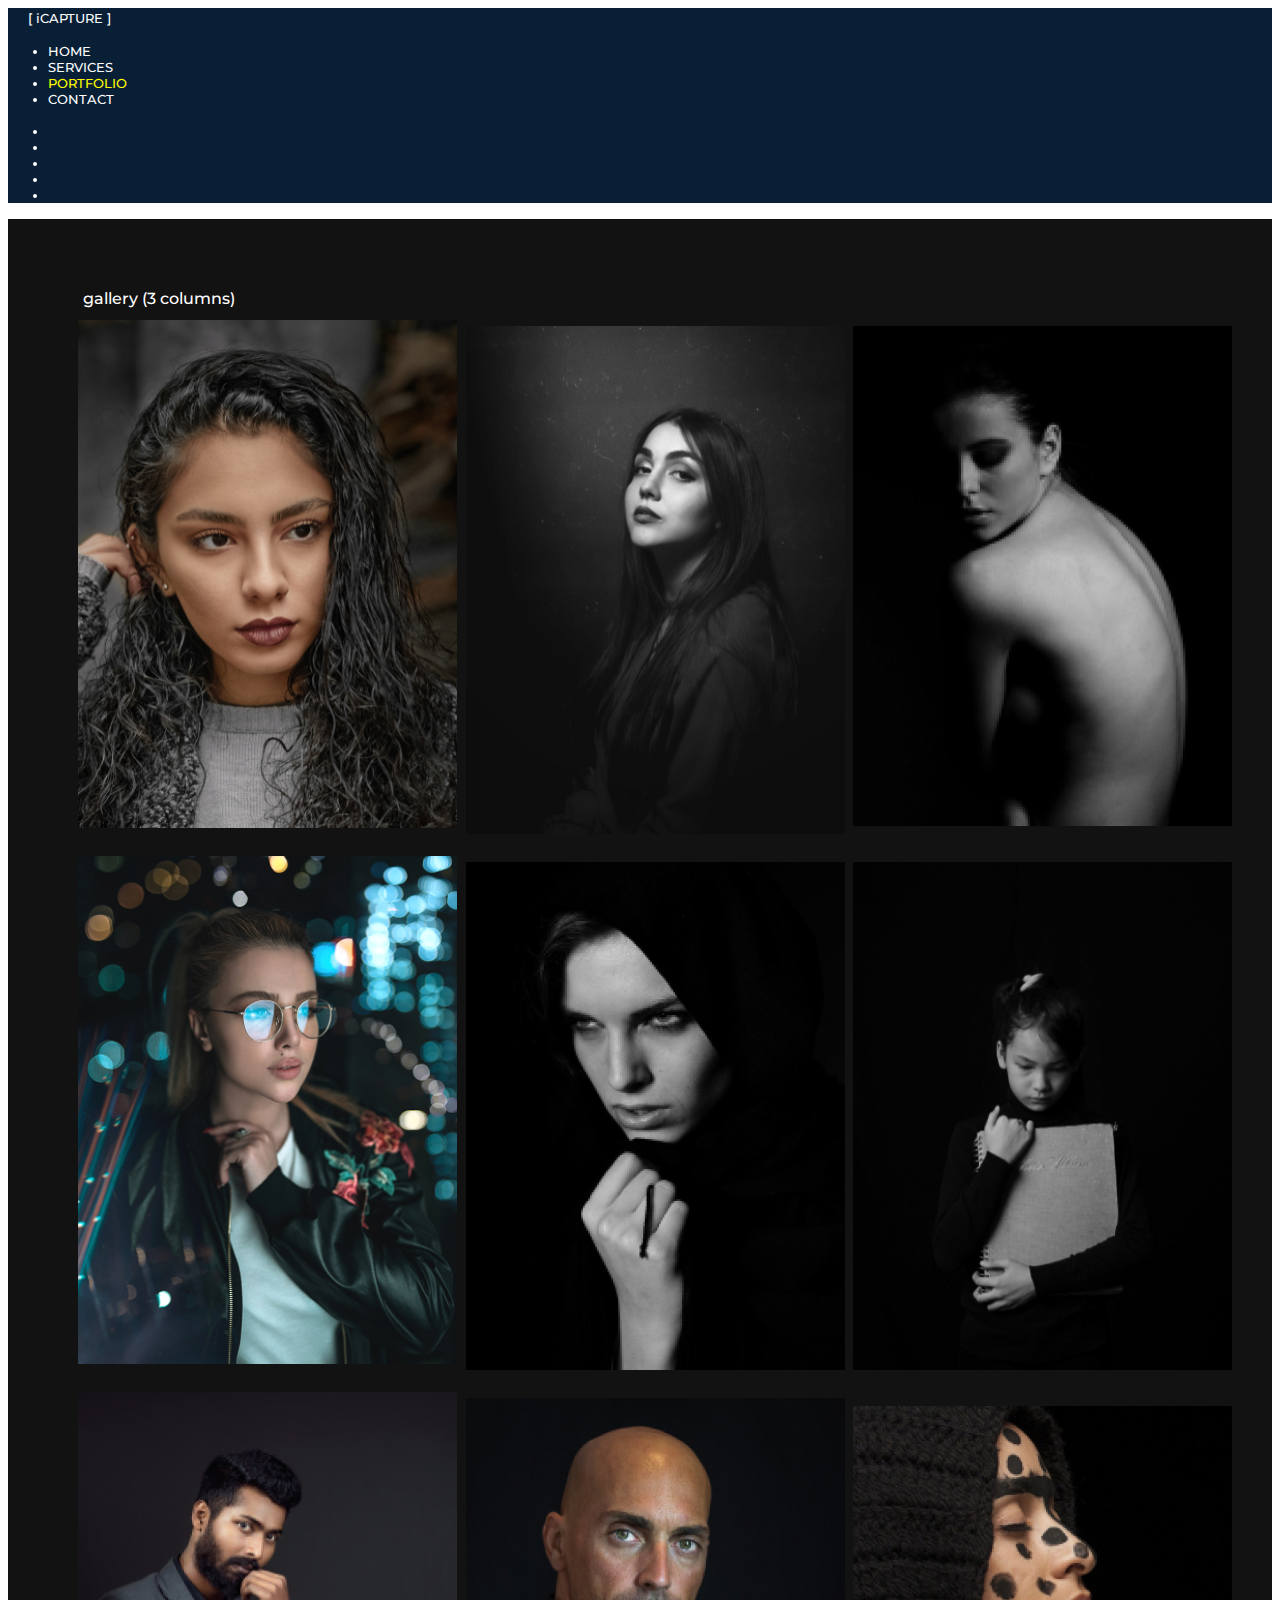
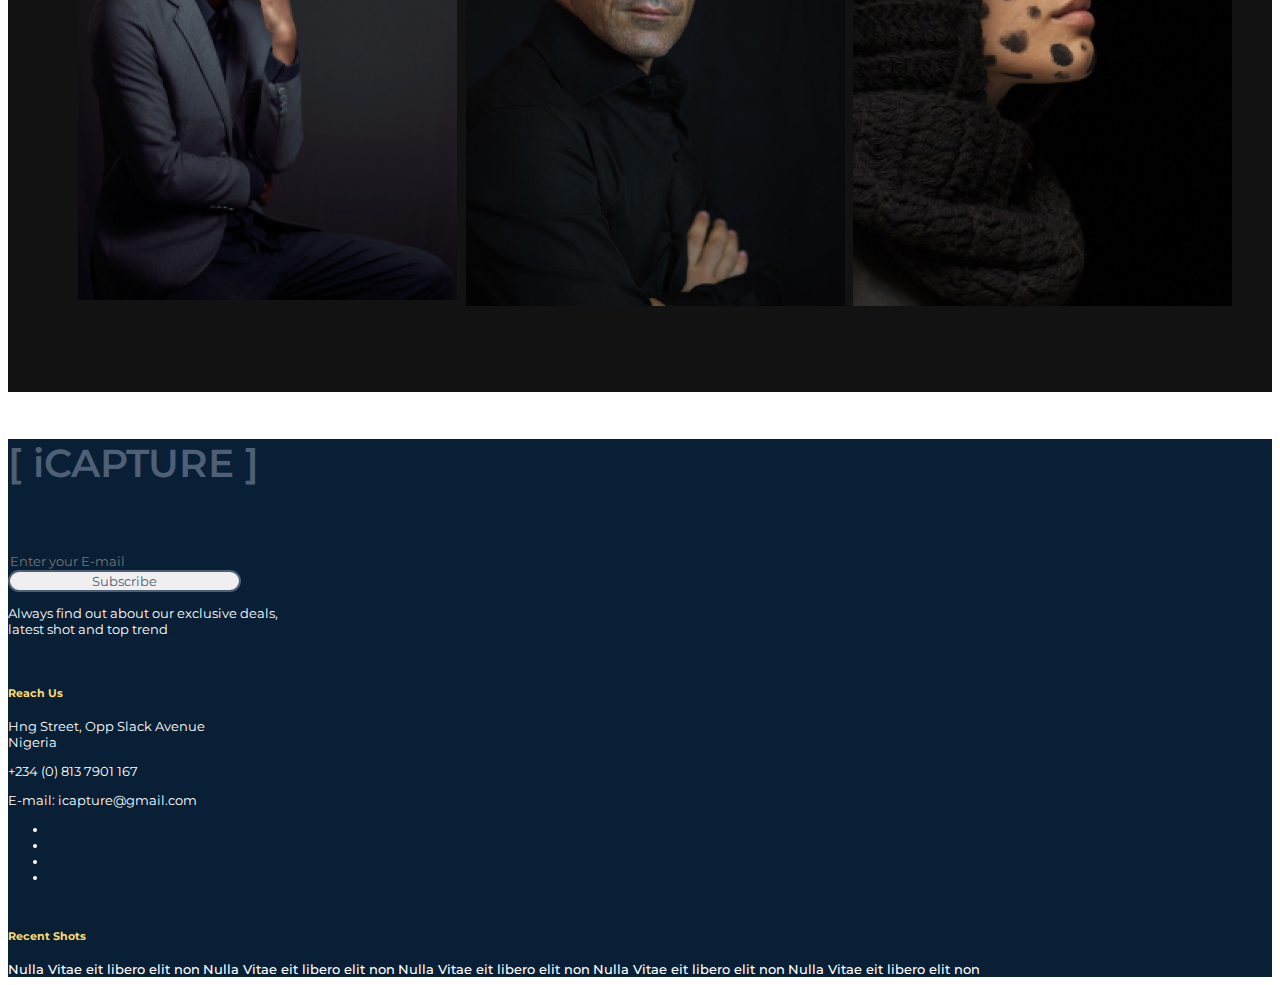
<file: portfolio.html>
<!DOCTYPE html>



<html>



<head>



    <meta charset="utf-8">



    <meta http-equiv="X-UA-Compatible" content="IE=edge">



    <meta name="viewport" content="width=device-width, initial-scale=1, shrink-to-fit=no">



    <link rel="stylesheet" href="https://stackpath.bootstrapcdn.com/bootstrap/4.5.0/css/bootstrap.min.css"
        integrity="sha384-9aIt2nRpC12Uk9gS9baDl411NQApFmC26EwAOH8WgZl5MYYxFfc+NcPb1dKGj7Sk" crossorigin="anonymous">

    <link rel="stylesheet" href="https://use.fontawesome.com/releases/v5.7.0/css/all.css"
        integrity="sha384-lZN37f5QGtY3VHgisS14W3ExzMWZxybE1SJSEsQp9S+oqd12jhcu+A56Ebc1zFSJ" crossorigin="anonymous">
    <link href="https://fonts.googleapis.com/css2?family=Montserrat:wght@400;700&display=swap" rel="stylesheet">
    <link rel="stylesheet" href="styles/portfolio.css">


</head>





<style>
    @import url('https://fonts.googleapis.com/css2?family=Montserrat:wght@500&display=swap');









    li,

    a,

    header footer {

        font-family: "Montserrat";

        font-weight: 500;

        /* font-size: 13px; */

        text-decoration: none;

        color: white;





    }





    section {

        background-color: #131212;



    }



    .column {



        width: 33.3%;
        padding: 70px;
        float: left;
        flex: 33.3%;

    }



    .column img {

        margin-top: 12px;

        margin-bottom: 12px;



    }



    .row {

        margin-left: 0px;
        margin-right: 100px;

    }



    .row:after {

        content: "";

        display: table;

        clear: both;



    }



    .text-uppercase {

        color: white;

        font-family: "Montserrat";

        font-weight: 500;

    }



    .subscribe {

        border: 2px solid #4F5F76;

        box-sizing: border-box;

        border-radius: 90px;

        color: #4F5F76;

        width: 20%;



    }



    .btn-round {

        border-radius: 25px;

    }



    .subscribe:hover {

        color: white;

    }



    .email-input {

        border: 0;

        border-bottom: 2px;

        outline: none;

        background-color: transparent;

        width: 100%;



    }


    .navbar-brand {

        margin-left: 20px;
    }

    @media only screen and (min-width: 1024px) {
        li, a, header, footer {
            font-size: 13px;
        }
    }
    /* desktop only rules */

</style>





</head>



<body>

    <div class="desktop-container">

        <div class="page-header" style="color: #131212;">



            <nav class="navbar navbar-light" style="background-color: #091f36;">

                <a class="navbar-brand" style="color: white;" href="#">[ iCAPTURE ]</a>







                <ul class="nav justify-content-center">

                    <li class="nav-item">

                        <a class="nav-link active" style="color: white;" href="index.html">HOME</a>

                    <li class="nav-item">

                        <a class="nav-link" style="color: white;" href="services.html">SERVICES</a>

                    </li>

                    <li class="nav-item">

                        <a class="nav-link" style="color: yellow;" href="#">PORTFOLIO</a>

                    </li>

                    <li class="nav-item">

                        <a class="nav-link active" style="color: white;" href="contact.html">CONTACT</a>

                    </li>

                </ul>







                <ul class="nav justify-content-end">

                    <li class="nav-item">

                        <a class="nav-link"><i class="fab fa-twitter"></i></a>

                    </li>

                    <li class="nav-item">

                        <a class="nav-link"><i class="fab fa-facebook-f"></i></a>

                    </li>

                    <li class="nav-item">

                        <a class="nav-link"><i class="fab fa-instagram"></i></a>

                    </li>

                    <li class="nav-item">

                        <a class="nav-link"><i class="fab fa-pinterest"></i></a>

                    </li>

                    <li class="nav-item">

                        <a class="nav-link"><i class="fa fa-search"></i></a>

                </ul>

        </div>

        </nav>





        <section>


            <div class="row">

                <div class="column">
                    <p1 class="text-uppercase" style="margin-left: 5px; vertical-align: center;">gallery (3 columns)
                    </p1>


                    <img src="images/Rectangle 80.png" class="img-responisve image"
                        style="width: 379px; height: 508px;">

                    <img src="images/Rectangle 87.png" class="img-responsive image"
                        style="width: 379px; height: 508px;">

                    <img src="images/Rectangle 81.png" class="img-responsive image"
                        style="width: 379px; height: 508px;">



                </div>



                <div class="column" style="margin-top: 25px;">

                    <img src="images/Rectangle 82.png" class="img-responsive image"
                        style="width: 379px; height: 508px;">

                    <img src="images/Rectangle 88.png" class="img-responsive image"
                        style="width: 379px; height: 508px;">

                    <img src="images/Rectangle 84.png" class="img-responisve image"
                        style="width: 379px; height: 508px;">

                </div>

                <div class="column" style="margin-top: 25px;">

                    <img src="images/Rectangle 85.png" class="img-responisve image"
                        style="width: 379px; height: 508px;">

                    <img src="images/Rectangle 83.png" class="img-responsive image"
                        style="width: 379px; height: 508px;">

                    <img src="images/Rectangle 86.png" class="img-responsive image"
                        style="width: 379px; height: 508px;">


        </section>





        <footer class="page-footer" style="background-color: #091f36;">





            <div class="container-fluid text-center text-md-left">





                <div class="row">





                    <div class="col-md-6">

                        <h5
                            style="color: #4F5F76; margin-top: 47px; font-family: Montserrat; font-weight: 600; font-size: 39px;">
                            [

                            iCAPTURE ]</h5>

                        <form class="my-4">

                            <div class="form-group">

                                <label for="exampleInputEmail1"></label>

                                <input type="email" class="email-input" id="exampleInputEmail1"
                                    placeholder="Enter your E-mail">

                            </div>

                            <button type="submit" class="btn btn-round subscribe">Subscribe</button>

                        </form>

                        <p style="color: white;">Always find out about our exclusive deals,<br>latest shot and top trend
                        </p>



                    </div>





                    <div class="col-md-3 mb-md-0 mb-3" style="justify-content: center;">

                        <h5 style="color: #feda6a; margin-top: 50px;">Reach Us</h5>



                        <p style="color: white;">Hng Street, Opp Slack Avenue<br>Nigeria</p>

                        <p class="d-block" style="color: white;">+234 (0) 813 7901 167</p>

                        <p class="d-block" style="color: white;">E-mail: icapture@gmail.com</p>

                        <ul class="nav justify-content-end" style="margin-right: 100px;">

                            <li class="nav-item">

                                <a class="nav-link"><i class="fab fa-twitter"></i></a>

                            </li>

                            <li class="nav-item">

                                <a class="nav-link"><i class="fab fa-facebook-f"></i></a>

                            </li>

                            <li class="nav-item">

                                <a class="nav-link"><i class="fab fa-instagram"></i></a>

                            </li>

                            <li class="nav-item">

                                <a class="nav-link"><i class="fab fa-pinterest"></i></a>

                            </li>

                        </ul>



                    </div>



                    <div class="col-md" style="justify-content: end;">

                        <h5 style="color: #feda6a; margin-top: 45px;">Recent Shots</h5>



                        <a href="#" class="d-block" style="color: white;">Nulla Vitae eit libero elit non</a>

                        <a href="#" class="d-block" style="color: white;">Nulla Vitae eit libero elit non</a>

                        <a href="#" class="d-block" style="color: white;">Nulla Vitae eit libero elit non</a>

                        <a href="#" class="d-block" style="color: white;">Nulla Vitae eit libero elit non</a>

                        <a href="#" class="d-block" style="color: white;">Nulla Vitae eit libero elit non</a>

                    </div>



                </div>





            </div>



        </footer>



    </div>


    <div class="mobile-container">
        <nav class="navbar navbar-expand-lg fixed-top navbar-light" style="background-color: #091f36;">
            <div class="nav-item">
                <div class="nav-button blue-btn12 no-pad-side navbar-toggler" type="button" data-toggle="collapse"
                    data-target="#navbarNav" aria-controls="navbarNav" aria-expanded="false"
                    aria-label="Toggle navigation">
                    <div class="nav-line"></div>
                    <div class="nav-line"></div>
                    <div class="nav-line"></div>
                </div>
            </div>
            <div class="head-container">
                <a class="navbar-brand" id="head" style="color: white;" href="#">[ iCAPTURE ]</a>
            </div>

            <div class="collapse navbar-collapse" id="navbarNav">
                <div class="mobile-nav-wrapper">
                    <ul class="navbar-nav main-links">
                        <li class="nav-item active">
                            <a class="nav-link text-white" href="index.html">HOME
                                <span class="sr-only">(current)</span>
                            </a>
                        </li>
                        <li class="nav-item">
                            <a class="nav-link text-white href=" #">SERVICES</a>
                        </li>
                        <li class="nav-item">
                            <a class="nav-link text-white" href="portfolio.html">PORTOFOLIO</a>
                        </li>
                        <li class="nav-item">
                            <a class="nav-link text-white" href="contact.html">CONTACT</a>
                        </li>
                    </ul>
                    <hr class="divider">
                    <div class="socials nav-socials no-pad-side">
                        <div class="social  col-sm-3">
                            <a href=""><i class="fab fa-twitter"></i></a>
                        </div>
                        <div class="social col-sm-3">
                            <a href="#"><i class="fab fa-instagram"></i></a>
                        </div>
                        <div class="social col-sm-3">
                            <a href="#"><i class="fab fa-facebook-square"></i></a>
                        </div>
                        <div class="social col-sm-3">
                            <a href="#"><i class="fab fa-pinterest"></i></a>
                        </div>
                    </div>
                </div>
            </div>

        </nav>
        <div class="container-fluid add-pad" style="margin-top: 56px;">
            <div class="row">
                <div class="img-container no-pad-side col-sm-12">
                    <div class="img-cover">
                        <img class="image" src="images/imgone.jpeg" alt="" srcset="">
                    </div>
                </div>

                <div class="img-container no-pad-side col-sm-12">
                    <div class="img-cover">
                        <img class="image" src="images/imgtwo.jpeg" alt="">
                    </div>
                </div>

                <div class="img-container no-pad-side col-sm-12">
                    <div class="img-cover">
                        <img class="image" src="images/imgthree.jpeg" alt="" srcset="">
                    </div>
                </div>

                <div class="img-container no-pad-side col-sm-12">
                    <div class="img-cover">
                        <img class="image" src="images/imgfour.jpeg" alt="" srcset="">
                    </div>
                </div>

                <div class="img-container no-pad-side col-sm-12">
                    <div class="img-cover ">
                        <img class="image" src="images/imgfive.jpg" alt="" srcset="">
                    </div>
                </div>
                <div class="img-container no-pad-side col-sm-12">
                    <div class="img-cover last-cover">
                        <img class="image" src="images/Rectangle 74.png" alt="" srcset="">
                    </div>
                </div>


            </div>
        </div>

        <footer id="footer">
            <div class="container">
                <div class="subscriber col-sm-12">
                    <div class="brnd-header col-sm-12">
                        <h2 class="footer-brand">
                            [iCAPTURE]
                        </h2>
                    </div>
                    <form class="form no-pad-side col-sm-12" action="">
                        <input type="email" class="email-input" id="exampleInputEmail1" aria-describedby="emailHelp"
                            placeholder="">
                        <div class="submit-area no-pad-side col-sm-12">
                            <button type="submit" class="btn btn-round">Subscribe</button>
                        </div>
                    </form>
                    <div class="no-pad-side p-cover col-sm-12">
                        <p class="paragraph">Always find out about our exclusive deals, latest shot and top trend</p>
                    </div>

                    <div class="footer-elm no-pad-side col-sm-12">
                        <h3 class="shot-header">Recent Shots</h3>
                        <a href="" class="shot-link">Nulla Vitae eit libero elit non</a>
                        <a href="" class="shot-link">Nulla Vitae eit libero elit non</a>
                        <a href="" class="shot-link">Nulla Vitae eit libero elit non</a>
                        <a href="" class="shot-link">Nulla Vitae eit libero elit non</a>
                    </div>
                    <div class="footer-elm no-pad-side col-sm-12">
                        <h3 class="shot-header">Reach Out</h3>
                        <p class="shot-link">
                            1600 Pennsylvania Ave NW,<br>Washington, DC 20500
                        </p>
                        <p class="shot-link">
                            +1 (123) 456–7890
                        </p>
                        <p class="shot-link">
                            E-mail: icapture@gmail.com
                        </p>
                    </div>
                    <div class="socials no-pad-side">
                        <div class="social  col-sm-3">
                            <a href=""><i class="fab fa-twitter"></i></a>
                        </div>
                        <div class="social col-sm-3">
                            <a href="#"><i class="fab fa-instagram"></i></a>
                        </div>
                        <div class="social col-sm-3">
                            <a href="#"><i class="fab fa-facebook-square"></i></a>
                        </div>
                        <div class="social col-sm-3">
                            <a href="#"><i class="fab fa-pinterest"></i></a>
                        </div>
                    </div>
                </div>
            </div>
        </footer>
    </div>





    <div id="img-display">
        <div class="full-img">
            <div class="shifter" id="backward">

            </div>
            <div class="shifter" id="forward">

            </div>
        </div>
        <div class="closer">
            <div class="x-line"></div>
            <div class="x-line"></div>
        </div>
    </div>

    <script src="https://code.jquery.com/jquery-3.5.1.slim.min.js"
        integrity="sha384-DfXdz2htPH0lsSSs5nCTpuj/zy4C+OGpamoFVy38MVBnE+IbbVYUew+OrCXaRkfj"
        crossorigin="anonymous"></script>
    <script src="https://cdn.jsdelivr.net/npm/popper.js@1.16.0/dist/umd/popper.min.js"
        integrity="sha384-Q6E9RHvbIyZFJoft+2mJbHaEWldlvI9IOYy5n3zV9zzTtmI3UksdQRVvoxMfooAo"
        crossorigin="anonymous"></script>
    <script src="https://stackpath.bootstrapcdn.com/bootstrap/4.5.0/js/bootstrap.min.js"
        integrity="sha384-OgVRvuATP1z7JjHLkuOU7Xw704+h835Lr+6QL9UvYjZE3Ipu6Tp75j7Bh/kR0JKI"
        crossorigin="anonymous"></script>
    <script src="js/imageDisplay.js"></script>

</body>



</html>
</file>
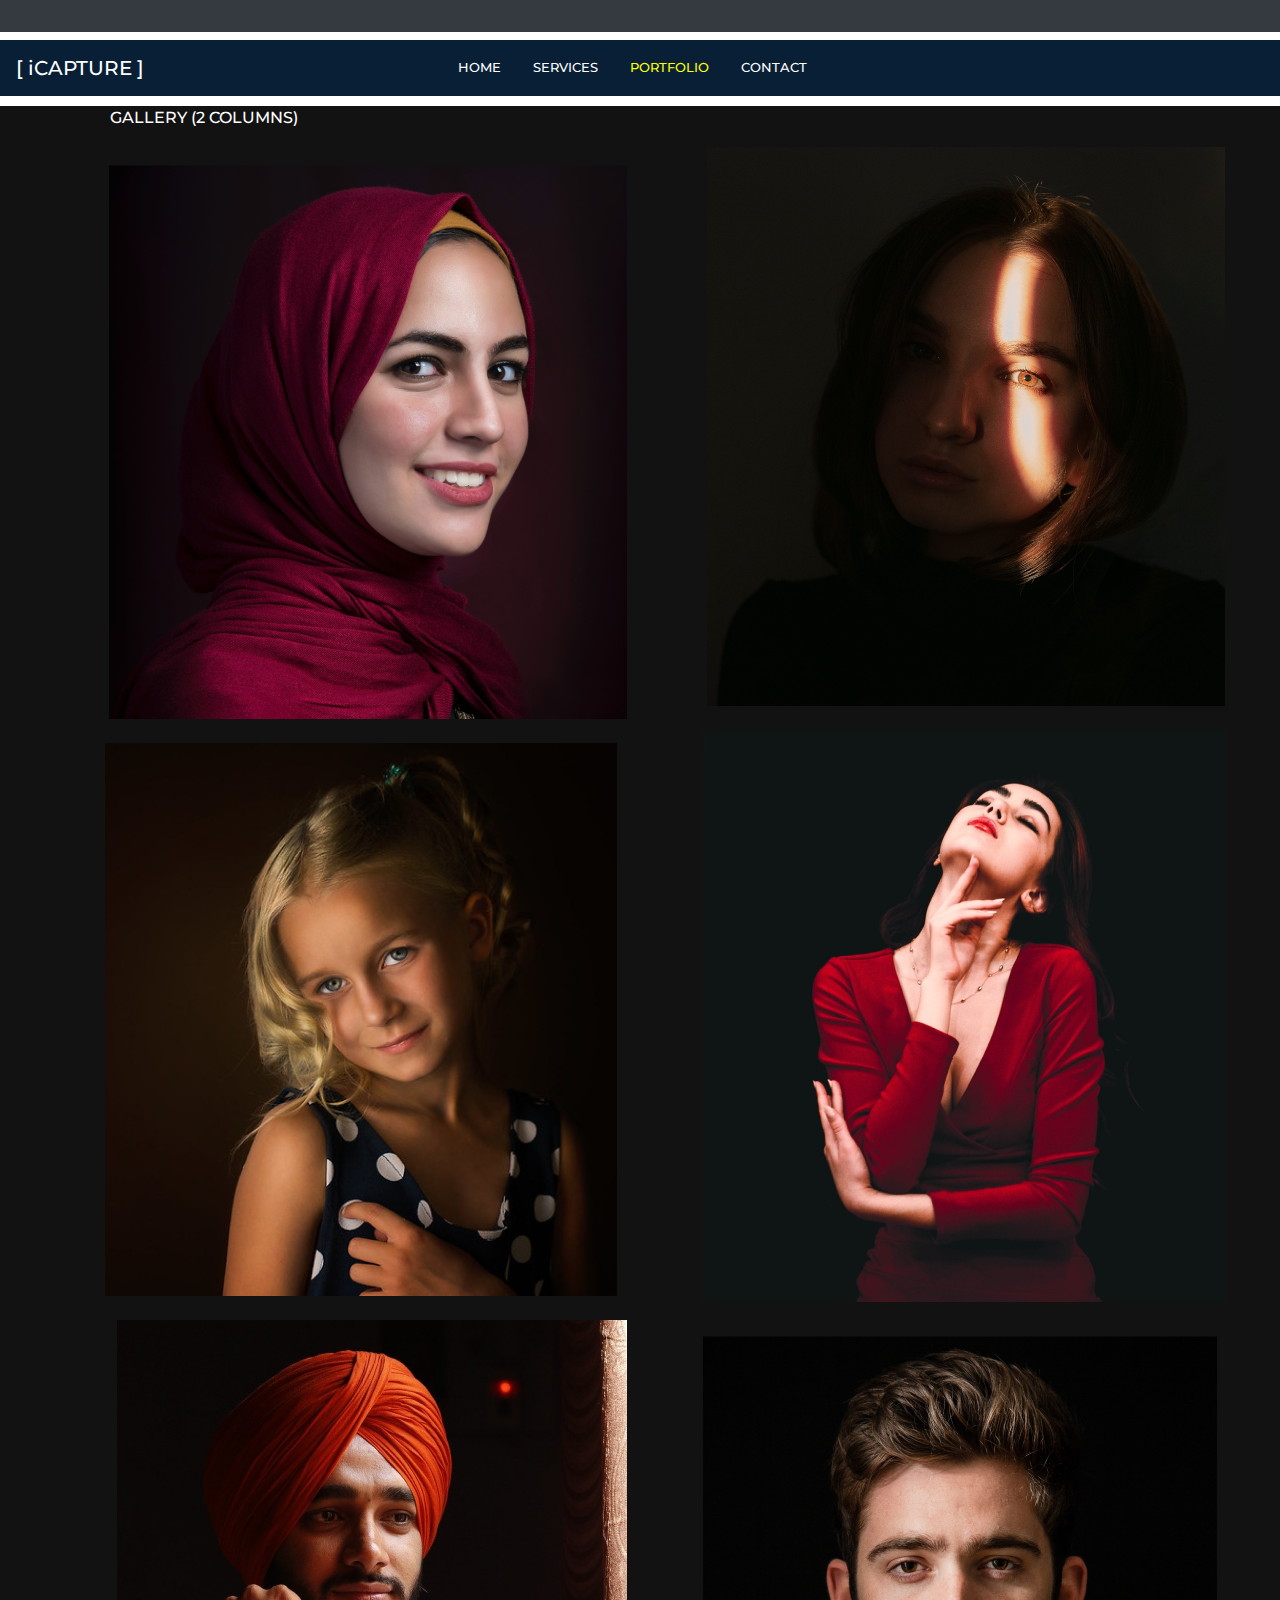
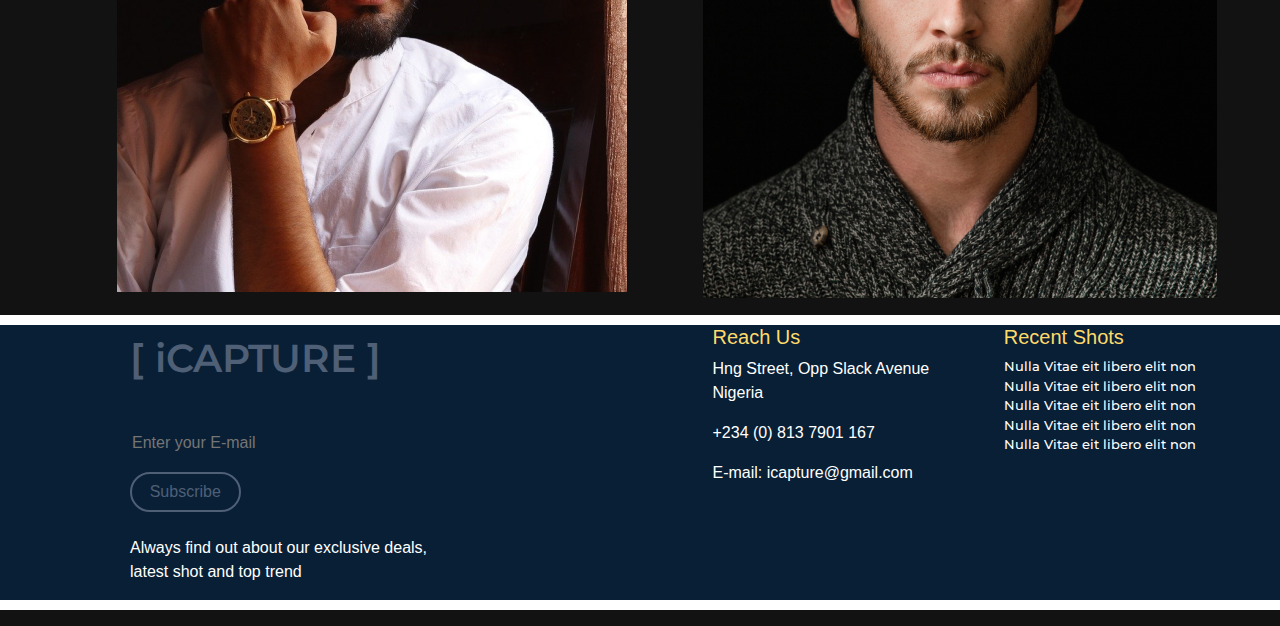
<file: Portfoliowebs/Portfolio.html>
<!DOCTYPE html>

<html>

<head>

	<meta charset="utf-8">

	<meta http-equiv="X-UA-Compatible" content="IE=edge">

	<meta name="viewport" content="width=device-width, initial-scale=1, shrink-to-fit=no">
    
    <link rel="stylesheet" href="https://maxcdn.bootstrapcdn.com/bootstrap/4.5.0/css/bootstrap.min.css">
    <link rel="stylesheet" href="https://use.fontawesome.com/releases/v5.7.0/css/all.css" integrity="sha384-lZN37f5QGtY3VHgisS14W3ExzMWZxybE1SJSEsQp9S+oqd12jhcu+A56Ebc1zFSJ" crossorigin="anonymous"> 


</head>
 

<style> 

@import url('https://fonts.googleapis.com/css2?family=Montserrat:wght@500&display=swap');




li, a, header footer {
    font-family: "Montserrat";
    font-weight: 500;
    font-size: 13px;
    text-decoration: none;
    color: white;


}


section {
    background-color: #131212;
    margin-top: 10px;
    margin-bottom: 10px;

}

.column {
  
  width: 50%;
  padding: 5px;
}

.column img {
  margin-top: 12px;
  margin-bottom: 12px;
  
}

.row {
  margin-left: 100px;
}

.row:after {
  content: "";
  display: table;
  clear: both;

}

.text-uppercase {
  margin-left: 110px;
  color: white;
  font-family: "Montserrat";
  font-weight: 500;
}

.page-footer {

  margin-bottom: 10px;

}

    .subscribe {
        border: 2px solid #4F5F76;
        box-sizing: border-box;
        border-radius: 90px;
        color: #4F5F76;
        width: 20%;

   }

   .btn-round {
        border-radius: 25px;
    } 

   .subscribe:hover {
       color: white;
   }

.email-input {
        border: 0;
        border-bottom: 2px;
        outline: none;
        background-color: transparent;
        width: 100%;
        
}

</style> 


    </head>

      <body> 
    
        <div class="page-header">
          <div class="p-3 mb-2 bg-dark"></div>

        <nav class="navbar navbar-light" style="background-color: #091f36;">
  <a class="navbar-brand" style="color: white;" href="#">[ iCAPTURE ]</a>



  <ul class="nav justify-content-center">
    <li class="nav-item">
      <a class="nav-link active" style="color: white;" href="#">HOME</a>
    <li class="nav-item">
      <a class="nav-link" style="color: white;" href="#">SERVICES</a>
    </li>
    <li class="nav-item">
      <a class="nav-link" style="color: yellow;" href="#">PORTFOLIO</a>
    </li>
    <li class="nav-item">
      <a class="nav-link active" style="color: white;" href="#">CONTACT</a>
    </li>
  </ul>



  <ul class="nav justify-content-end">
    <li class="nav-item">
      <a class="nav-link"><i class="fab fa-twitter"></i></a>
    </li>
    <li class="nav-item">
      <a class="nav-link"><i class="fab fa-facebook-f"></i></a>
    </li> 
    <li class="nav-item">
      <a class="nav-link"><i class="fab fa-instagram"></i></a>
    </li>
    <li class="nav-item">
      <a class="nav-link"><i class="fab fa-pinterest"></i></a>
    </li>
    <li class="nav-item">
      <a class="nav-link"><i class="fa fa-search"></i></a>
  </ul>
</div>
</nav>


  <section>
    <p1 class="text-uppercase">gallery (2 columns)</p1>
    <div class="row"> 
          <div class="column"> 
            <img src= "Assets/Rectangle 69.png">
                            <img src= "Assets/Rectangle 70.png" class="img-responsive">                  
                            <img src= "Assets/Rectangle 71.png" class="img-responsive"> 

          </div>

          <div class="column">
            <img src= "Assets/Rectangle 72.png" class="img-responsive"> 
                            <img src="Assets/Rectangle 73.png" class="img-responsive">
                            <img src="Assets/Rectangle 74.png" class="img-responisve">
                        </div>

  </section>


<footer class="page-footer" style="background-color: #091f36;">

  
  <div class="container-fluid text-center text-md-left">

   
    <div class="row">

      
      <div class="col-md-6">
      <h5 style="color: #4F5F76; margin-top: 10px; font-family: Montserrat; font-weight: 600; font-size: 39px;">[ iCAPTURE ]</h5>
      <form class="my-4">
          <div class="form-group">
            <label for="exampleInputEmail1"></label>
            <input type="email" class="email-input" id="exampleInputEmail1" placeholder="Enter your E-mail">
          </div>
        <button type="submit" class="btn btn-round subscribe">Subscribe</button>
    </form>
        <p style="color: white;">Always find out about our exclusive deals,<br>latest shot and top trend</p>

      </div>

      
      <div class="col-md-3 mb-md-0 mb-3" style="justify-content: center;">

      
        <h5 style="color: #feda6a;">Reach Us</h5>

        <p style="color: white;">Hng Street, Opp Slack Avenue<br>Nigeria</p>
        <p class="d-block" style="color: white;">+234 (0) 813 7901 167</p>
        <p class="d-block" style="color: white;">E-mail: icapture@gmail.com</p>
 <ul class="nav justify-content-end" style="margin-right: 105px;">
    <li class="nav-item">
      <a class="nav-link"><i class="fab fa-twitter"></i></a>
    </li>
    <li class="nav-item">
      <a class="nav-link"><i class="fab fa-facebook-f"></i></a>
    </li>
    <li class="nav-item">
      <a class="nav-link"><i class="fab fa-instagram"></i></a>
    </li>
    <li class="nav-item">
      <a class="nav-link"><i class="fab fa-pinterest"></i></a>
    </li>
  </ul>

      </div>
      
      <div class="col-md">
        <h5 style="color: #feda6a;">Recent Shots</h5>

        <a href="#" class="d-block" style="color: white;">Nulla Vitae eit libero elit non</a>
                        <a href="#" class="d-block" style="color: white;">Nulla Vitae eit libero elit non</a>
                        <a href="#" class="d-block" style="color: white;">Nulla Vitae eit libero elit non</a>
                        <a href="#" class="d-block" style="color: white;">Nulla Vitae eit libero elit non</a>
                        <a href="#" class="d-block" style="color: white;">Nulla Vitae eit libero elit non</a>
                    </div>

      </div>
      

    </div>
    

  </div>
</footer>
 

<div class="footer-copyright py-2" style="background-color: #131212;"></div>
    
</div>

 

</body>

</html>
</file>
<file: styles/portfolio.css>
.no-pad-side {
  padding-left: 0 !important;
  padding-right: 0 !important;
}

.nav-socials {
  margin-bottom: 20px;
}

#img-display {
  position: fixed;
  top: 0;
  left: -100%;
  background: #000;
  width: 100%;
  height: 100%;
  transition: left 100ms ease-out;
  display: flex;
  flex-direction: column;
  align-items: center;
  justify-content: center;
  z-index: 10000;
}

#img-display.open {
  left: 0;
}

#img-display > .full-img {
  position: relative;
  width: 100%;
}

#img-display > .full-img > img {
  width: inherit;
  height: inherit;
  animation-name: fade-in;
  animation-duration: 100ms;
}

#img-display > .full-img .shifter {
  position: absolute;
  top: 50%;
  bottom: 50%;
  width: 30px;
  height: 30px;
  border-bottom: 10px solid white;
  border-left: 10px solid white;
  z-index: 3;
}

#img-display > .full-img .shifter:active {
  opacity: 0.6;
}

#img-display > .full-img .shifter#backward {
  left: 15px;
  transform: rotate(45deg);
}

#img-display > .full-img .shifter#forward {
  right: 15px;
  transform: rotate(225deg);
}

#img-display > .closer {
  position: absolute;
  top: 30px;
  left: 15px;
  width: 20px;
}

#img-display > .closer > .x-line {
  width: inherit;
  height: 2px !important;
  background: white !important;
}

#img-display > .closer > .x-line:first-child {
  transform: skewY(-45deg);
}

#img-display > .closer > .x-line:last-child {
  margin-top: 5px;
  transform: skewY(45deg) translateY(-7px);
}

* {
  box-sizing: border-box;
  font-family: 'Montserrat', sans-serif;
}

.mobile-container {
  display: none !important;
}

.desktop-container {
  display: block;
}

@media only screen and (max-width: 768px) {
  .desktop-container {
    display: none;
  }
  .mobile-container {
    display: block !important;
  }

  #head {
    margin-left: 0!important;
  }

  .row {
    margin: 0 !important;
  }
  .blue-btn12 {
    background: #091f36;
  }
  .img-container:last-child > .img-cover {
    padding-bottom: 40px;
  }
  .img-container .img-cover {
    background: rgba(0, 0, 0, 0.8);
    padding-top: 40px;
    width: 100%;
    margin: 0;
    border: none;
  }
  .img-container .img-cover > img {
    width: inherit;
  }
  .add-pad {
    padding-top: 30px;
    padding-bottom: 30px;
  }
  @keyframes fade-in {
    from {
      visibility: hidden;
      width: 60%;
      height: 60%;
    }
    to {
      visibility: visible;
      width: 100%;
      height: 100%;
    }
  }
  nav {
    justify-content: flex-start !important;
  }
  nav .head-container {
    flex-grow: 1;
    display: flex;
    justify-content: center;
    align-items: center;
  }
  nav .nav-line {
    width: 25px;
    height: 4px;
    background: white;
    margin-bottom: 5px;
    border-radius: 2px;
  }
  nav .nav-line:last-child {
    width: 15px;
    margin-bottom: 0 !important;
  }
  nav .main-links {
    margin-bottom: 200px;
  }
  nav .divider {
    background-color: white;
  }
  #footer {
    width: 100%;
    padding: 30px 0;
    background: #091f36;
  }
  #footer .subscriber {
    padding: 0;
  }
  #footer .subscriber .brnd-header {
    padding: 10px 0 30px 0;
  }
  #footer .subscriber .brnd-header .footer-brand {
    color: #4f5f76;
    font-weight: 900;
    z-index: 0 !important;
  }
  #footer .subscriber .form {
    width: 100%;
    padding: 0 0;
  }
  #footer .subscriber .form .email-input {
    width: inherit;
    background: #091f36;
    padding: 5px 0;
    height: 40px;
    border: none;
    border-bottom: 2px solid #4f5f76;
    outline: none;
    color: white;
  }
  #footer .subscriber .form .submit-area {
    padding: 20px 0 25px 0;
  }
  #footer .subscriber .form .submit-area > button {
    color: #4f5f76;
    border: 2px solid #4f5f76;
    background: #091f36;
    padding: 6px 45px;
    border-radius: 30px;
    font-size: 19px;
  }
  #footer .subscriber .p-cover > p {
    color: white;
  }
  #footer .subscriber .footer-elm {
    display: flex;
    flex-direction: column;
    align-items: flex-start;
    padding-top: 20px;
    padding-bottom: 22px;
  }
  #footer .subscriber .footer-elm > h3 {
    color: #feda6a;
    margin-bottom: 13px;
    font-weight: 600;
  }
  #footer .subscriber .footer-elm > .shot-link {
    color: #fff;
    font-size: 18px;
  }
  #footer .subscriber .footer-elm > .shot-link:not(:last-child) {
    margin-bottom: 10px;
  }
  .socials {
    display: flex;
    width: 50%;
  }
  .socials .social {
    font-size: 30px;
    display: flex;
    justify-content: center;
    align-items: center;
  }
  .socials .social > a {
    color: #4f5f76;
  }
  .socials .social:first-child {
    padding-left: 0;
  }
}
</file>
